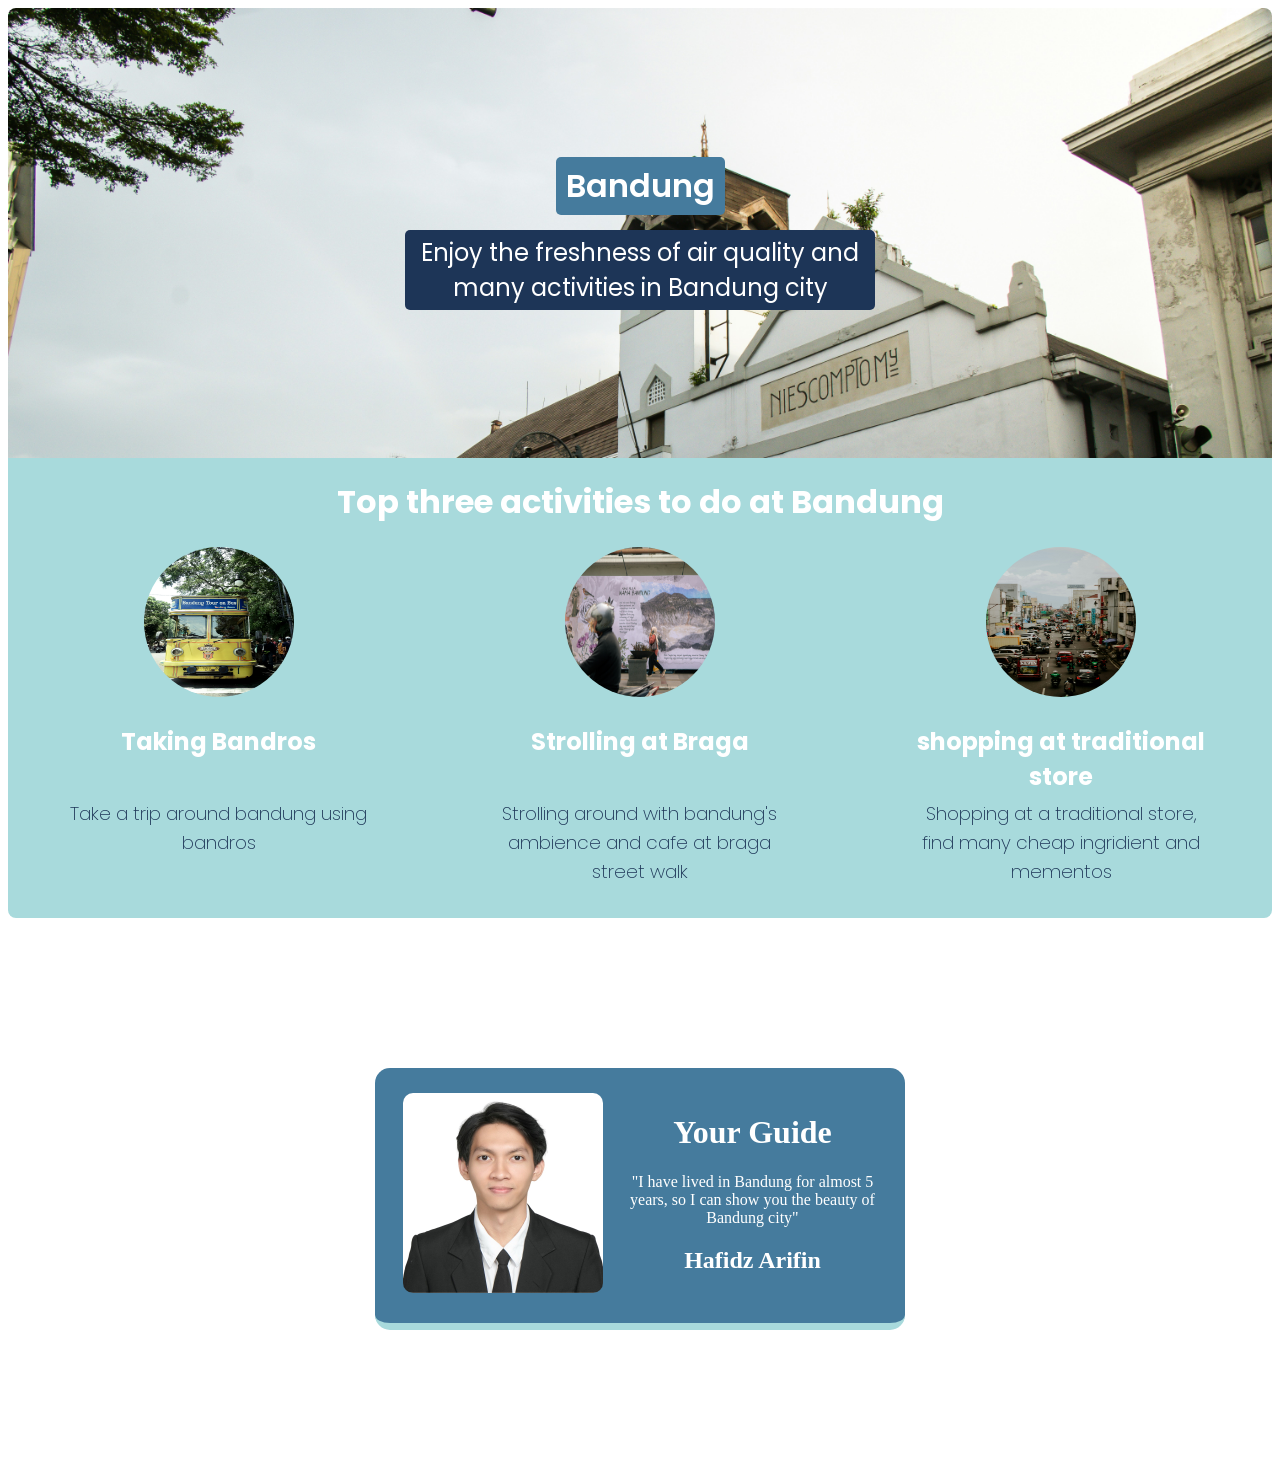
<file: index.html>
<!DOCTYPE html>
<html>
    <head>
        <link rel="stylesheet" href="index.css">
        <link rel="preconnect" href="https://fonts.googleapis.com">
        <link rel="preconnect" href="https://fonts.gstatic.com" crossorigin>
        <link href="https://fonts.googleapis.com/css2?family=Poppins:ital,wght@0,100;0,200;0,300;0,400;0,500;0,600;0,700;0,800;0,900;1,100;1,200;1,300;1,400;1,500;1,600;1,700;1,800;1,900&display=swap" rel="stylesheet">
    </head>

    <body>
        <div id="hero">
            <h1 id="hero-title"> Bandung </h1>
            <h2 id="hero-subtitle"> Enjoy the freshness of air quality and many activities in Bandung city </h2>
        </div>

        <div id="act">
            <div>
                <h1 class="three-act">Top three activities to do at Bandung</h1>
            </div>

            <div class="act-list">
                <div id="act-1">
                    <img class="img-act" src="/images/bandros.jpg">
                    <h2 class="act-title">Taking Bandros</h2>
                    <h3 class="act-desc">Take a trip around bandung using bandros</h3>
                </div>
                <div id="act-2">
                    <img class="img-act" src="/images/braga.jpg">
                    <h2 class="act-title">Strolling at Braga</h2>
                    <h3 class="act-desc">Strolling around with bandung's ambience and cafe at braga street walk</h3>
                </div>
                <div id="act-2">
                    <img class="img-act" src="/images/pasar.jpg">
                    <h2 class="act-title">shopping at traditional store</h2>
                    <h3 class="act-desc">Shopping at a traditional store, find many cheap ingridient and mementos</h3>
                </div>
            </div>
        </div>

        <div class="IDs"> 
            <img id="img-id" src="/images/fidz.png">
            <div id="guide">
                <h1>
                    Your Guide
                </h1>
                <p>
                    "I have lived in Bandung for almost 5 years, so I can show you the beauty of Bandung city"
                </p>
                <h2>
                    Hafidz Arifin   
                </h2>
            </div>

        </div>

    </body>
</html>
</file>
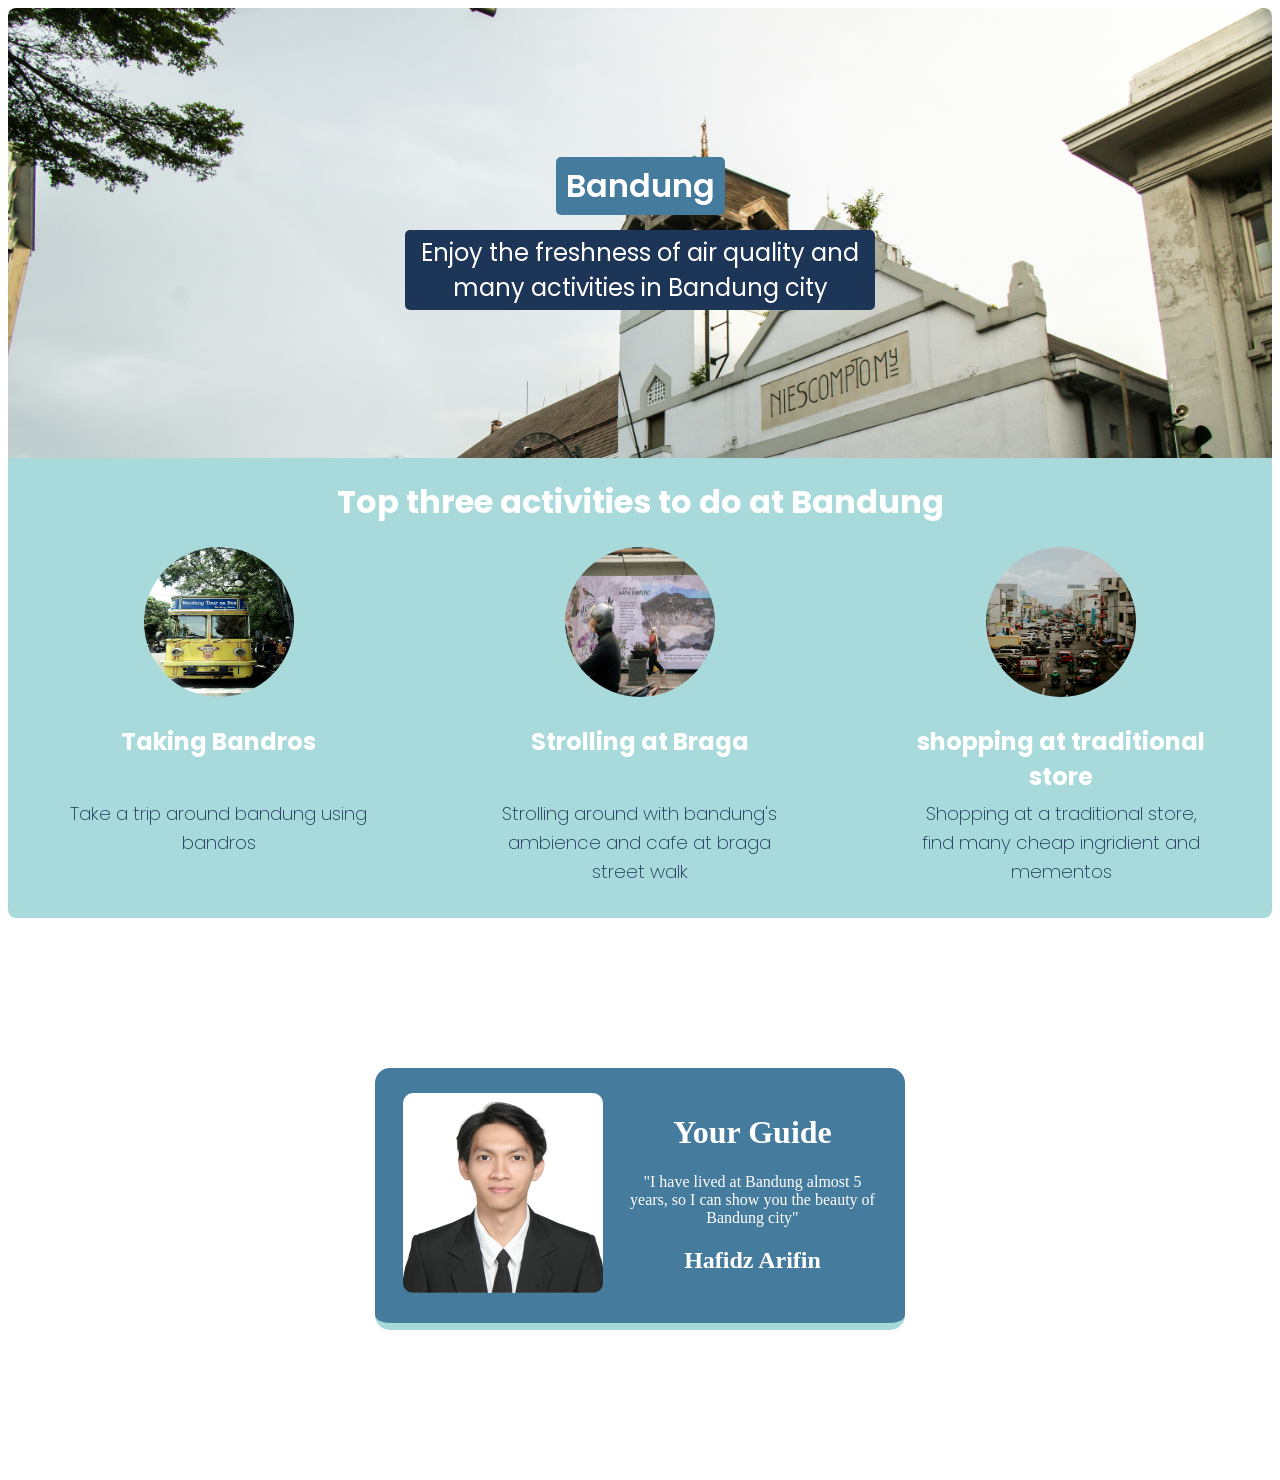
<file: hometown.html>
<!DOCTYPE html>
<html>
    <head>
        <link rel="stylesheet" href="index.css">
        <link rel="preconnect" href="https://fonts.googleapis.com">
        <link rel="preconnect" href="https://fonts.gstatic.com" crossorigin>
        <link href="https://fonts.googleapis.com/css2?family=Poppins:ital,wght@0,100;0,200;0,300;0,400;0,500;0,600;0,700;0,800;0,900;1,100;1,200;1,300;1,400;1,500;1,600;1,700;1,800;1,900&display=swap" rel="stylesheet">
    </head>

    <body>
        <div id="hero">
            <h1 id="hero-title"> Bandung </h1>
            <h2 id="hero-subtitle"> Enjoy the freshness of air quality and many activities in Bandung city </h2>
        </div>

        <div id="act">
            <div>
                <h1 class="three-act">Top three activities to do at Bandung</h1>
            </div>

            <div class="act-list">
                <div id="act-1">
                    <img class="img-act" src="/images/bandros.jpg">
                    <h2 class="act-title">Taking Bandros</h2>
                    <h3 class="act-desc">Take a trip around bandung using bandros</h3>
                </div>
                <div id="act-2">
                    <img class="img-act" src="/images/braga.jpg">
                    <h2 class="act-title">Strolling at Braga</h2>
                    <h3 class="act-desc">Strolling around with bandung's ambience and cafe at braga street walk</h3>
                </div>
                <div id="act-2">
                    <img class="img-act" src="/images/pasar.jpg">
                    <h2 class="act-title">shopping at traditional store</h2>
                    <h3 class="act-desc">Shopping at a traditional store, find many cheap ingridient and mementos</h3>
                </div>
            </div>
        </div>

        <div class="IDs"> 
            <img id="img-id" src="/images/fidz.png">
            <div id="guide">
                <h1>
                    Your Guide
                </h1>
                <p>
                    "I have lived at Bandung almost 5 years, so I can show you the beauty of Bandung city"
                </p>
                <h2>
                    Hafidz Arifin   
                </h2>
            </div>

        </div>

    </body>
</html>
</file>
<file: index.css>
.poppins-thin {
  font-family: "Poppins", sans-serif;
  font-weight: 100;
  font-style: normal;
}

.poppins-extralight {
  font-family: "Poppins", sans-serif;
  font-weight: 200;
  font-style: normal;
}

.poppins-light {
  font-family: "Poppins", sans-serif;
  font-weight: 300;
  font-style: normal;
}

.poppins-regular {
  font-family: "Poppins", sans-serif;
  font-weight: 400;
  font-style: normal;
}

.poppins-medium {
  font-family: "Poppins", sans-serif;
  font-weight: 500;
  font-style: normal;
}

.poppins-semibold {
  font-family: "Poppins", sans-serif;
  font-weight: 600;
  font-style: normal;
}

.poppins-bold {
  font-family: "Poppins", sans-serif;
  font-weight: 700;
  font-style: normal;
}

.poppins-extrabold {
  font-family: "Poppins", sans-serif;
  font-weight: 800;
  font-style: normal;
}

.poppins-black {
  font-family: "Poppins", sans-serif;
  font-weight: 900;
  font-style: normal;
}

.poppins-thin-italic {
  font-family: "Poppins", sans-serif;
  font-weight: 100;
  font-style: italic;
}

.poppins-extralight-italic {
  font-family: "Poppins", sans-serif;
  font-weight: 200;
  font-style: italic;
}

.poppins-light-italic {
  font-family: "Poppins", sans-serif;
  font-weight: 300;
  font-style: italic;
}

.poppins-regular-italic {
  font-family: "Poppins", sans-serif;
  font-weight: 400;
  font-style: italic;
}

.poppins-medium-italic {
  font-family: "Poppins", sans-serif;
  font-weight: 500;
  font-style: italic;
}

.poppins-semibold-italic {
  font-family: "Poppins", sans-serif;
  font-weight: 600;
  font-style: italic;
}

.poppins-bold-italic {
  font-family: "Poppins", sans-serif;
  font-weight: 700;
  font-style: italic;
}

.poppins-extrabold-italic {
  font-family: "Poppins", sans-serif;
  font-weight: 800;
  font-style: italic;
}

.poppins-black-italic {
  font-family: "Poppins", sans-serif;
  font-weight: 900;
  font-style: italic;
}

/**
Palette: https://scrimba.com/links/hometown-palette
RED: #E63946
LIGHT: #F1FAEE
AQUA: #A8DADC
LIGHT BLUE: #457B9D
DARK BLUE: #1D3557

*/

body {
  color: white;
  margin-bottom: 0;
  padding-bottom: 0;
}

#hero {
  background-image: url("/images/bandung-city1.jpg");
  background-color: #cccccc;
  background-size: cover;
  height: 450px;
  display: flex;
  flex-direction: column;
  justify-content: center;
  align-items: center;
  border-top-left-radius:8px;
  border-top-right-radius:8px;
  text-align: center;
}

#hero-title {
  font-family: "Poppins", sans-serif;
  font-weight: 600;
  padding: 5px 10px;
  border-radius: 5px;
  font-style: normal;
  margin: 0;
  background-color: #457B9D;
}

#hero-subtitle {
  font-family: "Poppins", sans-serif;
  font-weight: 400;
  font-style: normal;
  margin: 15px 0 0 0;
  padding: 5px 10px;
  border-radius: 5px;
  width: 450px;
  background-color: #1D3557;
}

.three-act{
  margin-top: 0;
  padding-top: 20px;
}

#act {
    text-align: center;
  margin-top: 0;
  font-family: "Poppins", sans-serif;
  font-weight: lighter;
  font-style: normal;
  background-color: #A8DADC;
  border-bottom-left-radius:8px;
  border-bottom-right-radius:8px;
}

.act-list {
  display: flex;
  flex-direction: row;
  justify-content: space-around;
}

.act1, .act2, .act3 {
  text-align: center;
}

.act-title {
  height:75px;
  width: 300px;
  text-align: center;
  margin-bottom: 0;
}

.act-desc {
  font-family: "Poppins", sans-serif;
  font-weight: 200;
  height:100px;
  font-style: normal;
  width: 300px;
  color: #1D3557;
  margin-top:0;

}

.img-act {
  width:150px;
  height:150px;
  border-radius: 50%;
}

.IDs{
  text-align: center;
  width: 500px;
  height: 250px;
  background-color: #457B9D;
  margin: 150px auto;
  display: flex;
  flex-direction: row;
  justify-content: space-around;
  align-items: center;
  border-radius: 15px;
  padding: 0 15px 5px;
  border-bottom: 7px solid #A8DADC;
}

#img-id {
  margin-left:0px;
  width: 200px;
  height: 200px;
  text-align: left;
  border-radius: 10px;
}

#guide {
  width: 250px;
}
</file>
